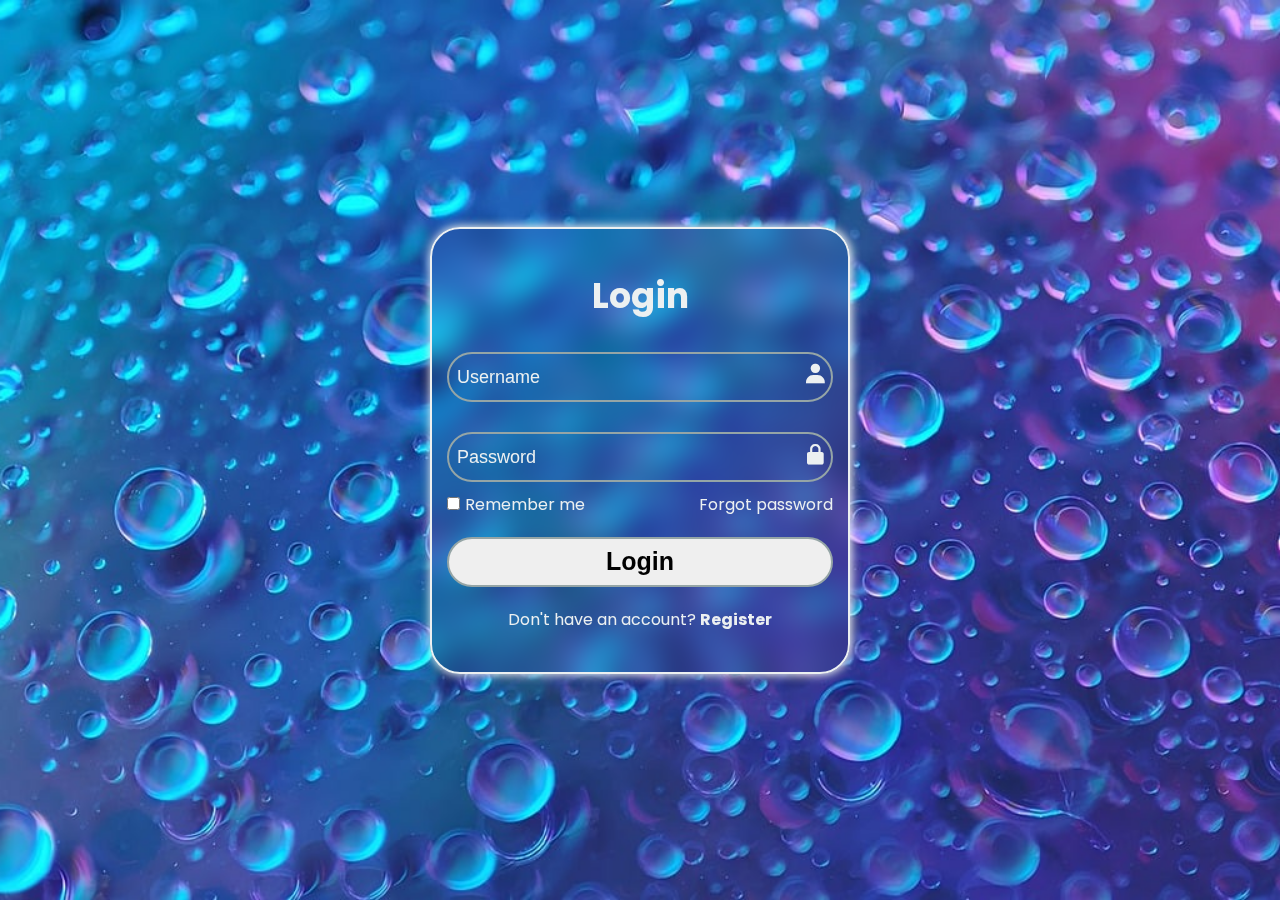
<file: index.html>
<!DOCTYPE html>
<html lang="en">
<head>
    <meta charset="UTF-8">
    <meta name="viewport" content="width=device-width, initial-scale=1.0">
    <title>Login form</title>
    <link href='https://unpkg.com/boxicons@2.1.4/css/boxicons.min.css' rel='stylesheet'>
    <link rel="stylesheet" href="login.css">
    <link rel="shortcut icon" href="favicon3.png" type="image/x-icon">
</head>
<body>
    <div class="warprap">
        <form action="">
            <h1>Login</h1>
        <div class="input-box">
            <input type="text" name="username" placeholder="Username" required><i class='bx bxs-user'></i>
        </div>
        <div class="input-box">
            <input type="password" name="password" placeholder="Password" required><i class='bx bxs-lock-alt'></i>
        </div>
        <div class="remamer-password">
            <label for=""><input type="checkbox">Remember me</label>
            <a href="">Forgot password</a>
        </div>
        <button type="submit" class="btn">Login</button>
        <div class="register-link">
            <p>Don't have an account? <a href="">Register</a></p>
        </div>
        </form>
    </div>
</body>
</html>
</file>
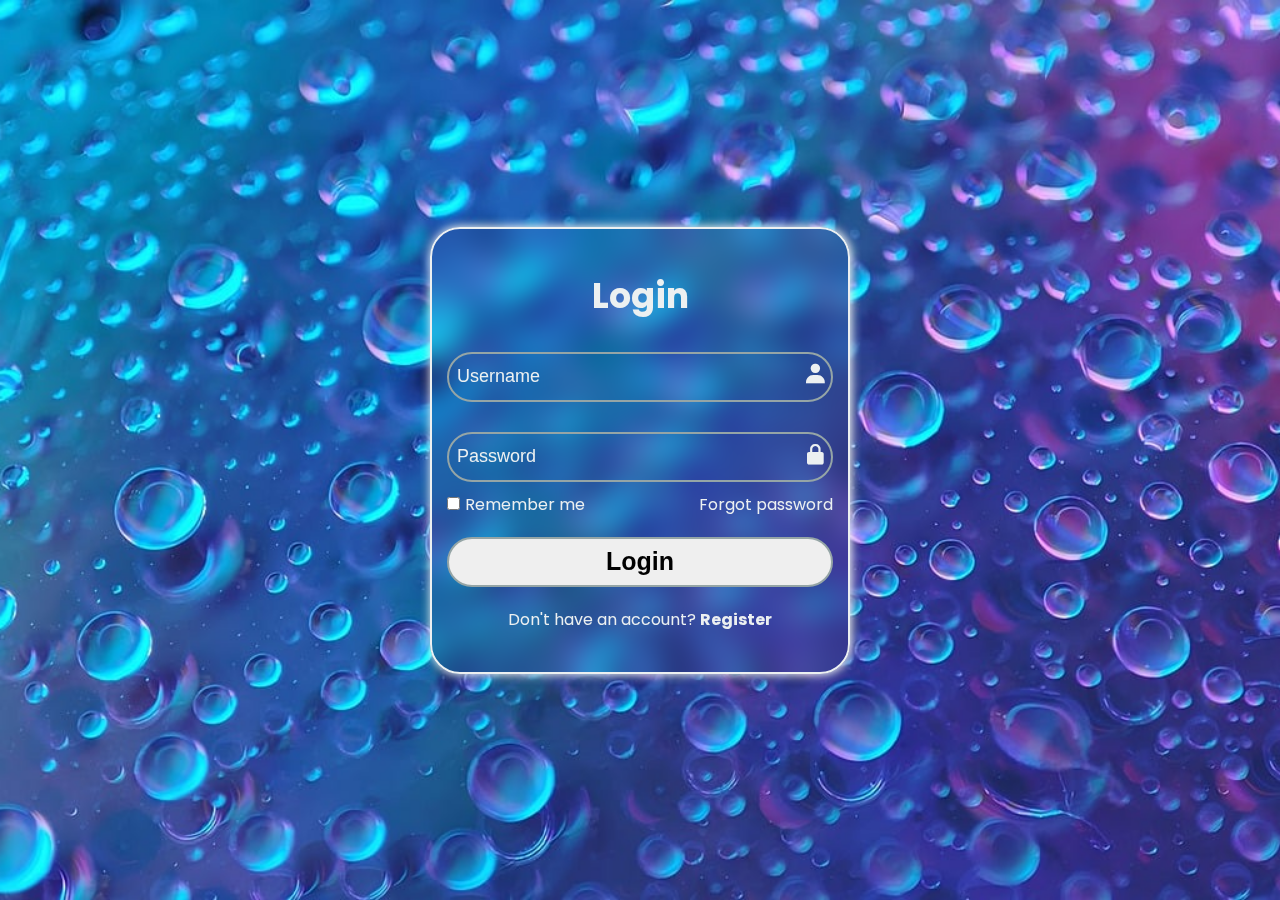
<file: login.html>
<!DOCTYPE html>
<html lang="en">
<head>
    <meta charset="UTF-8">
    <meta name="viewport" content="width=device-width, initial-scale=1.0">
    <title>Login form</title>
    <link href='https://unpkg.com/boxicons@2.1.4/css/boxicons.min.css' rel='stylesheet'>
    <link rel="stylesheet" href="login.css">
    <link rel="shortcut icon" href="favicon3.png" type="image/x-icon">
</head>
<body>
    <div class="warprap">
        <form action="">
            <h1>Login</h1>
        <div class="input-box">
            <input type="text" name="username" placeholder="Username" required><i class='bx bxs-user'></i>
        </div>
        <div class="input-box">
            <input type="password" name="password" placeholder="Password" required><i class='bx bxs-lock-alt'></i>
        </div>
        <div class="remamer-password">
            <label for=""><input type="checkbox">Remember me</label>
            <a href="">Forgot password</a>
        </div>
        <button type="submit" class="btn">Login</button>
        <div class="register-link">
            <p>Don't have an account? <a href="">Register</a></p>
        </div>
        </form>
    </div>
</body>
</html>
</file>
<file: login.css>
@import url('https://fonts.googleapis.com/css2?family=Poppins:ital,wght@0,100;0,200;0,300;0,400;0,500;0,600;0,700;0,800;0,900;1,100;1,200;1,300;1,400;1,500;1,600;1,700;1,800;1,900&display=swap');

*{
    margin: 0;
    padding: 0;
    box-sizing: border-box;
}
body{
    display: flex;
    background: url(bg.jpg);
    background-size: cover;
    background-position: center;
    font-family: "Poppins", sans-serif;
    justify-content: center;
    align-items: center;
    min-height: 100vh;
}
.warprap{
    width: 420px;
    background: transparent;
    backdrop-filter: blur(15px);
    color: #ecf0f1;
    position: relative;
    padding: 40px 15px;
    border-radius: 30px;
    border: 2px solid #ecf0f1;
    box-shadow: 1px 0px 10px 1px #ecf0f1;
    margin: 0px 10px;
}
.warprap h1{
    text-align: center;
    font-size: 35px;
}
.input-box{
    width: 100%;
    height: 50px;
    margin: 30px 0px;
}
.input-box input{
    width: 100%;
    height: 50px;
    background: transparent;
    border: none;
    outline: none;
    border-radius: 30px;
    border: 2px solid #95a5a6;
    font-size: 18px;
    padding: 0px 8px;
}
.input-box input::placeholder{
    color: #ecf0f1;
    font-size: 18px;
}
.input-box i{
    position: absolute;
    color: #ecf0f1;
    right: 20px;
    font-size: 25px;
    padding-top: 10px;
}
.remamer-password{
    display: flex;
    justify-content: space-between;
    margin-top: -20px;
    margin-bottom: 20px;
    
}
.remamer-password input{
    margin-right: 5px;
    font-size: 15px;

}
.remamer-password a{
    color: #ecf0f1;
    text-decoration: none;
}
.remamer-password a:hover{
    text-decoration: underline;
}
button{
    width: 100%;
    height: 50px;
    border: none;
    outline: none;
    border-radius: 30px;
    font-size: 25px;
    font-weight: 700;
    border: 2px solid #95a5a6;
    cursor: pointer;
}
.register-link{
    margin-top: 20px;
    text-align: center;
}
.register-link a{
    color: #ecf0f1;
    text-decoration: none;
    font-weight: 700;
}
.register-link a:hover{
    text-decoration: underline;
}
</file>
